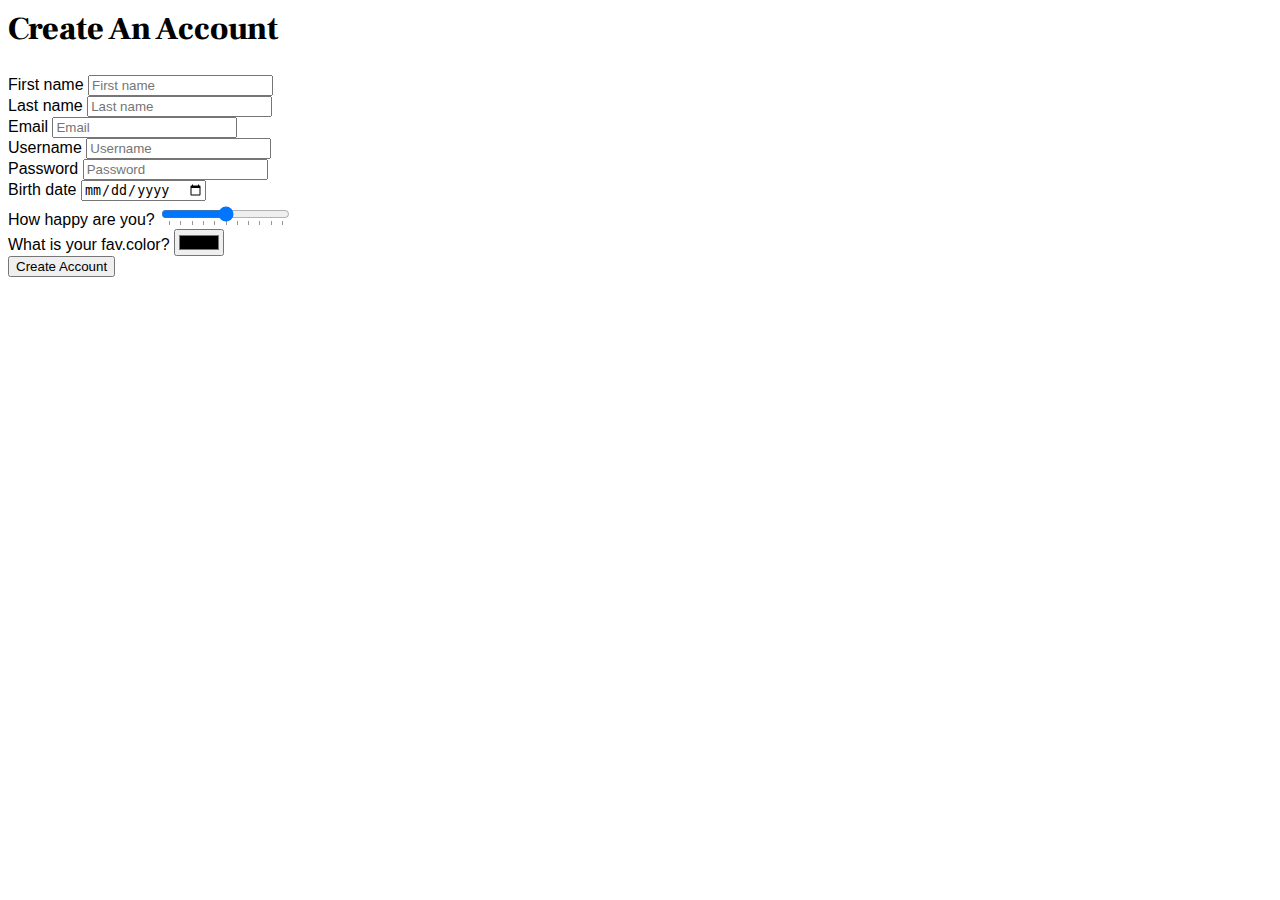
<file: firsthomework.html>
<!DOCTYPE html>
<html lang="en">

<head>
    <title>Challenge goals 1</title>

    <style>
        @import url('https://fonts.googleapis.com/css2?family=Frank+Ruhl+Libre:wght@700;900&display=swap');

        body {
            font-family: -apple-system, BlinkMacSystemFont, "Segoe UI", Roboto, Oxygen,
            Ubuntu, Cantarell, "Open Sans", "Helvetica Neue", sans-serif;
        }

        h1 {
            margin-top: 0px;
            margin-bottom: 25px;
            font-family: 'Frank Ruhl Libre', serif;
            font-weight: 900;
            
        }

        #Account-form {
            font-family: -apple-system, BlinkMacSystemFont, "Segoe UI", Roboto, Oxygen,
            Ubuntu, Cantarell, "Open Sans", "Helvetica Neue", sans-serif;
            font-weight: 500;
        }
    </style>
</head>

<body>
    <h1>Create An Account</h1>
    
    <form id="Account-form">
        <div>
            <label for="profile">First name</label>
            <input id="profile" placeholder="First name" type="text" required="almost all" />
        </div>

        <div>
            <label for="profile1">Last name</label>
            <input id="profile1" placeholder="Last name" type="text" required="almost all" />
        </div>

        <div>
            <label for="profile2">Email</label>
            <input id="profile2" placeholder="Email" type="email" required="almost all" />
        </div>

        <div>
            <label for="profile3">Username</label>
            <input id="profile3" placeholder="Username" type="text" required="almost all" />
        </div>
        
        <div>
            <label for="profile4">Password</label>
            <input id="profile4" placeholder="Password" type="password" minlength="10" required="almost all" />
        </div>

        <div>
            <label for="profile5">Birth date</label>
            <input id="profile5" type="date" required="almost all" />
        </div>

        <div>
            <label for="profile6">How happy are you?</label>
            <input id="profile6" type="range" list="tickmarks" />
            <datalist id="tickmarks">
                <option value="0"></option>
                <option value="10"></option>
                <option value="20"></option>
                <option value="30"></option>
                <option value="40"></option>
                <option value="50"></option>
                <option value="60"></option>
                <option value="70"></option>
                <option value="80"></option>
                <option value="90"></option>
                <option value="100"></option>
            </datalist>
        </div>

        <div>
            <label for="profile7">What is your fav.color?</label>
            <input id="profile7" type="color" />
        </div>
        <input type="submit" value="Create Account" />
    </form>

</body>
</html>
</file>
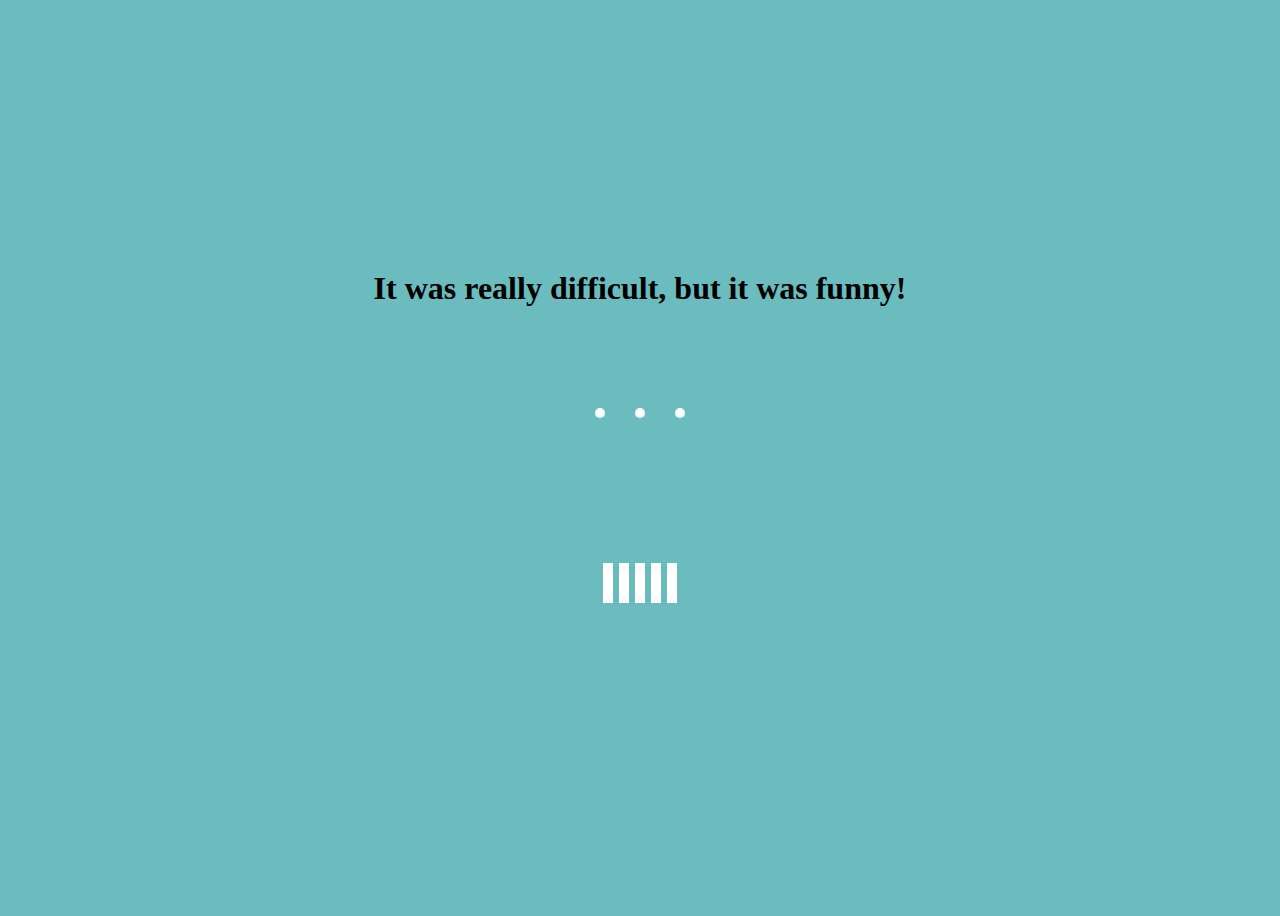
<file: fourthhomework.html>
<!DOCTYPE html>
<html lang="en">
<head>
    <meta charset="UTF-8">
    <meta name="viewport" content="width=device-width, initial-scale=1.0">
    <link rel="stylesheet" href="fourthhomework.css">
    <title>Fourth Homework</title>
    <style>
        @keyframes circlerotation {
            from {
                transform:rotateZ(0);
            }
            to {
                transform:rotateZ(180deg);
            }
        }

        @keyframes boxchange {
            from {
                transform: scaleY(2);
            }
            }
            to {
                transform: scaleY(1);
            }
        }
    </style>
</head>
<body>

    <h1>It was really difficult, but it was funny!</h1>

    <div class="circle">
        <div class="circle1"></div>
        <div class="circle2"></div>
        <div class="circle3"></div>
    </div>

<div class="square">
    <div class="square1"></div>
    <div class="square2"></div>
    <div class="square3"></div>
    <div class="square4"></div>
    <div class="square5"></div>
</div>

</body>
</html>
</file>
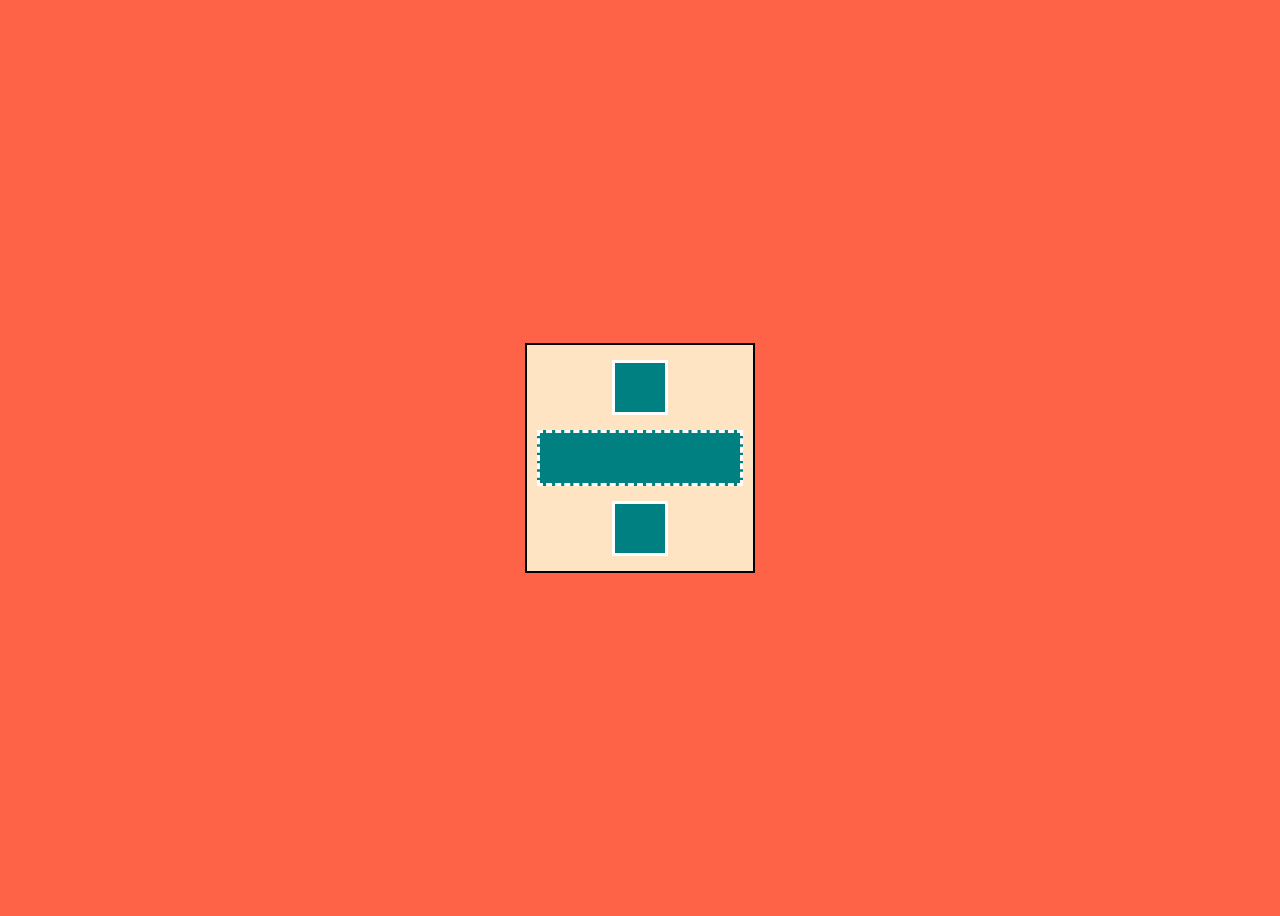
<file: secondhomework.html>
<!DOCTYPE html>
<html lang="en">
<head>
    <meta charset="UTF-8">
    <meta name="viewport" content="width=device-width, initial-scale=1.0">
    <link rel="stylesheet" href="secondhomework.css" />
    <title>Second Homework</title>
</head>
<body>
    <div class="firstdiv">
        <div class="seconddiv"></div>
        <div class="thirddiv"></div>
        <div class="fourthdiv"></div>
    </div>
</body>
</html>
</file>
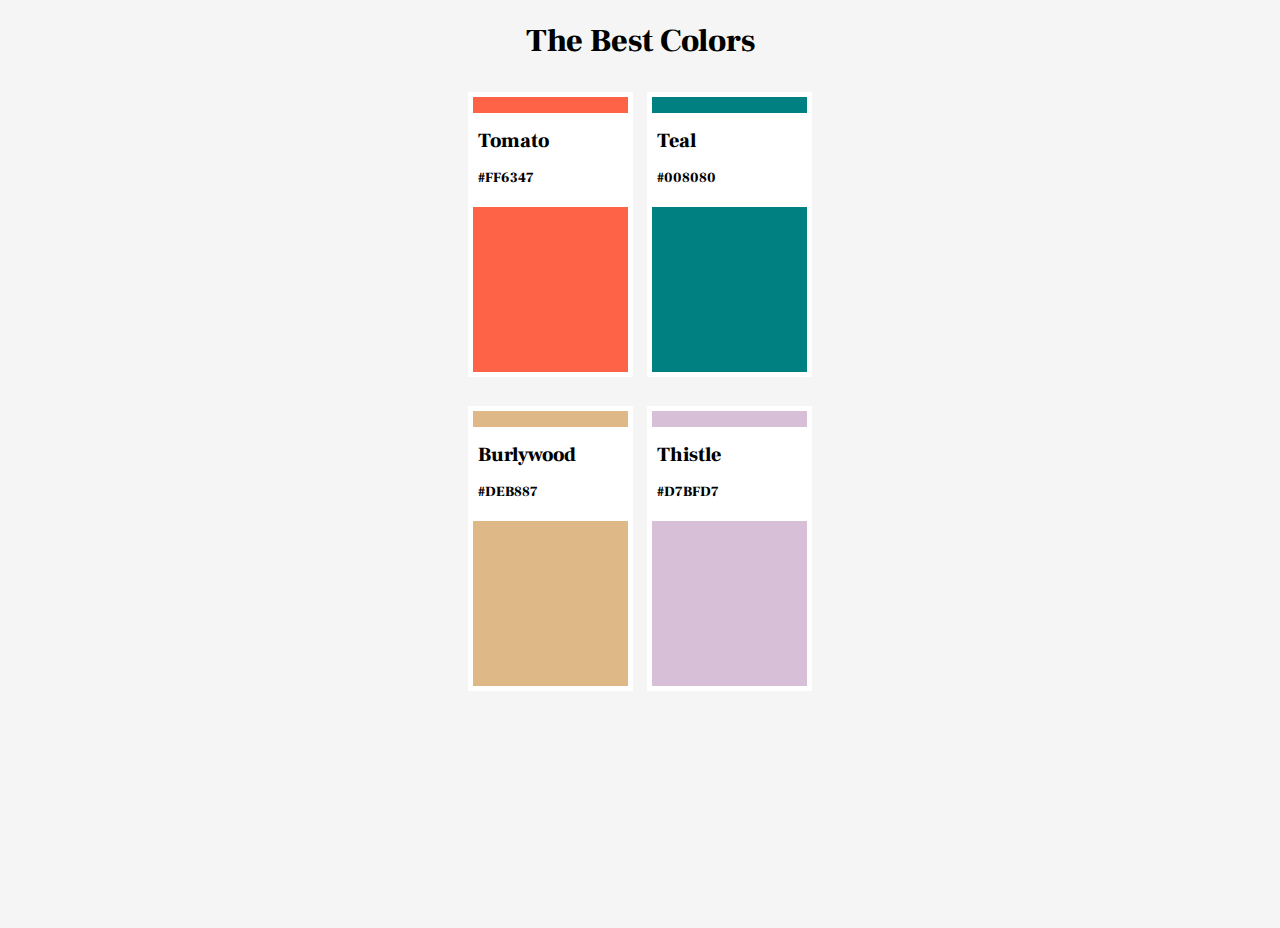
<file: thirdhomework.html>
<!DOCTYPE html>
<html lang="en">
<head>
    <meta charset="UTF-8">
    <meta name="viewport" content="width=device-width, initial-scale=1.0">
    <title>Third homework</title>
    <link rel="stylesheet" href="thirdhomework.css">
</head>
<body>
    <h1>The Best Colors</h1>
    
    <div class="onediv">
        <div class="firstdiv">
            <div class="indiv1-1"></div>
                <div class="indiv1-2">
                    <span class="tomato"><strong>Tomato</strong></span>
                    <span class="tomatocode"><strong>#FF6347</strong></span>
                </div>
            <div class="indiv1-3"></div>
        </div>

        <div class="seconddiv">
            <div class="indiv2-1"></div>
                <div class="indiv2-2">
                    <span class="teal"><strong>Teal</strong></span>
                    <span class="tealcode"><strong>#008080</strong></span>
                </div>
            <div class="indiv2-3"></div>
        </div>
    </div>

    <div class="twodiv">
        <div class="thirddiv">
            <div class="indiv3-1"></div>
                <div class="indiv3-2">
                    <span class="burlywood"><strong>Burlywood</strong></span>
                    <span class="burlycode"><strong>#DEB887</strong></span>
                </div>
            <div class="indiv3-3"></div>
        </div>

        <div class="fourthdiv">
            <div class="indiv4-1"></div>
                <div class="indiv4-2">
                    <span class="thistle"><strong>Thistle</strong></span>
                    <span class="thistlecode"><strong>#D7BFD7</strong></span>
                </div>
            <div class="indiv4-3"></div>
        </div>
    </div>

</body>
</html>
</file>
<file: fourthhomework.css>
body {
  height: 100vh;
  display: flex;
  justify-content: center;
  align-items: center;
  flex-direction: column;
  background-color: #6bbcbe;
}

div {
  width: 150px;
  height: 150px;
  display: flex;
  justify-content: center;
  align-items: center;
}

.square,
.circle {
  margin: 10px;
  display: flex;
  justify-content: center;
  align-items: center;
}

.circle {
  justify-content: space-evenly;
}

.circle1,
.circle2,
.circle3 {
  display: flex;
  justify-content: center;
  align-items: center;
  width: 10px;
  height: 10px;
  background-color: white;
  border-radius: 50%;
}

.square1,
.square2,
.square3,
.square4,
.square5 {
  width: 10px;
  height: 40px;
  background-color: white;
  margin: 3px;
}

.circle {
  animation: circlerotation 1s infinite;
}

.square1,
.square2,
.square3,
.square4,
.square5 {
  animation: boxchange 0.6s infinite alternate-reverse;
}

.square1 {
  animation-delay: 0.1s;
}
.square2 {
  animation-delay: 0.2s;
}
.square3 {
  animation-delay: 0.3s;
}
.square4 {
  animation-delay: 0.4s;
}
.square5 {
  animation-delay: 0.5s;
}
</file>
<file: secondhomework.css>
body {
  background-color: tomato;
  height: 100vh;
  display: flex;
  justify-content: center;
  align-items: center;
}

div {
  display: flex;
  justify-content: center;
  align-items: center;
  flex-direction: column;
}

.firstdiv {
  height: 230px;
  width: 230px;
  justify-content: center;
  align-items: center;
  background-color: bisque;
  border: 2px solid black;
  box-sizing: border-box;
}

.seconddiv,
.fourthdiv {
  height: 50px;
  width: 50px;
  background-color: #008080;
  border: 3px solid white;
  margin: 15px;
}

.thirddiv {
  height: 50px;
  width: 200px;
  background-color: #008080;
  border: dashed white;
}
</file>
<file: thirdhomework.css>
@import url("https://fonts.googleapis.com/css2?family=Frank+Ruhl+Libre:wght@700;900&display=swap");

body {
  font-family: "Frank Ruhl Libre", serif;
  background-color: #f5f5f5;
  height: 100vh;
  justify-content: center;
  align-items: center;
}

h1 {
  display: flex;
  text-align: center;
  justify-content: center;
  align-items: center;
  font-family: "Frank Ruhl Libre", serif;
  font-weight: 900;
  margin: 20px;
}

div {
  justify-content: center;
  align-items: center;
  margin: 2.5px;
  padding: 2.5px;
  font-weight: 600;
}

.onediv,
.twodiv {
  display: flex;
  margin: 10px;
}

.onediv:first-child {
  height: 50px;
  width: 50px;
  display: flex;
  justify-content: center;
  align-items: center;
}

.firstdiv,
.seconddiv,
.thirddiv,
.fourthdiv {
  width: 165px;
  height: 285px;
  background-color: white;
  padding: 0;
  margin: 7px;
}

.indiv1-1 {
  background-color: tomato;
  padding: 8px;
  margin: 5px;
}

.indiv2-1 {
  background-color: teal;
  padding: 8px;
  margin: 5px;
}

.indiv3-1 {
  background-color: burlywood;
  padding: 8px;
  margin: 5px;
}

.indiv4-1 {
  background-color: Thistle;
  padding: 8px;
  margin: 5px;
}

.indiv1-2,
.indiv2-2,
.indiv3-2,
.indiv4-2 {
  background-color: white;
  padding: 0;
  margin: 15px;
  margin-left: 0;
  font-size: 20px;
}

span + span {
  font-size: 14px;
  padding: 5px 0px;
  margin: 10px;
  margin-bottom: 0;
}

.indiv1-3 {
  background-color: tomato;
  padding: 0;
  margin: 5px;
  height: 165px;
  width: 155px;
}

.indiv2-3 {
  background-color: teal;
  padding: 0;
  margin: 5px;
  height: 165px;
  width: 155px;
}

.indiv3-3 {
  background-color: burlywood;
  padding: 0;
  margin: 5px;
  height: 165px;
  width: 155px;
}

.indiv4-3 {
  background-color: thistle;
  padding: 0;
  margin: 5px;
  height: 165px;
  width: 155px;
}

span {
  background-color: white;
  display: block;
  margin: 10px;
}
</file>
